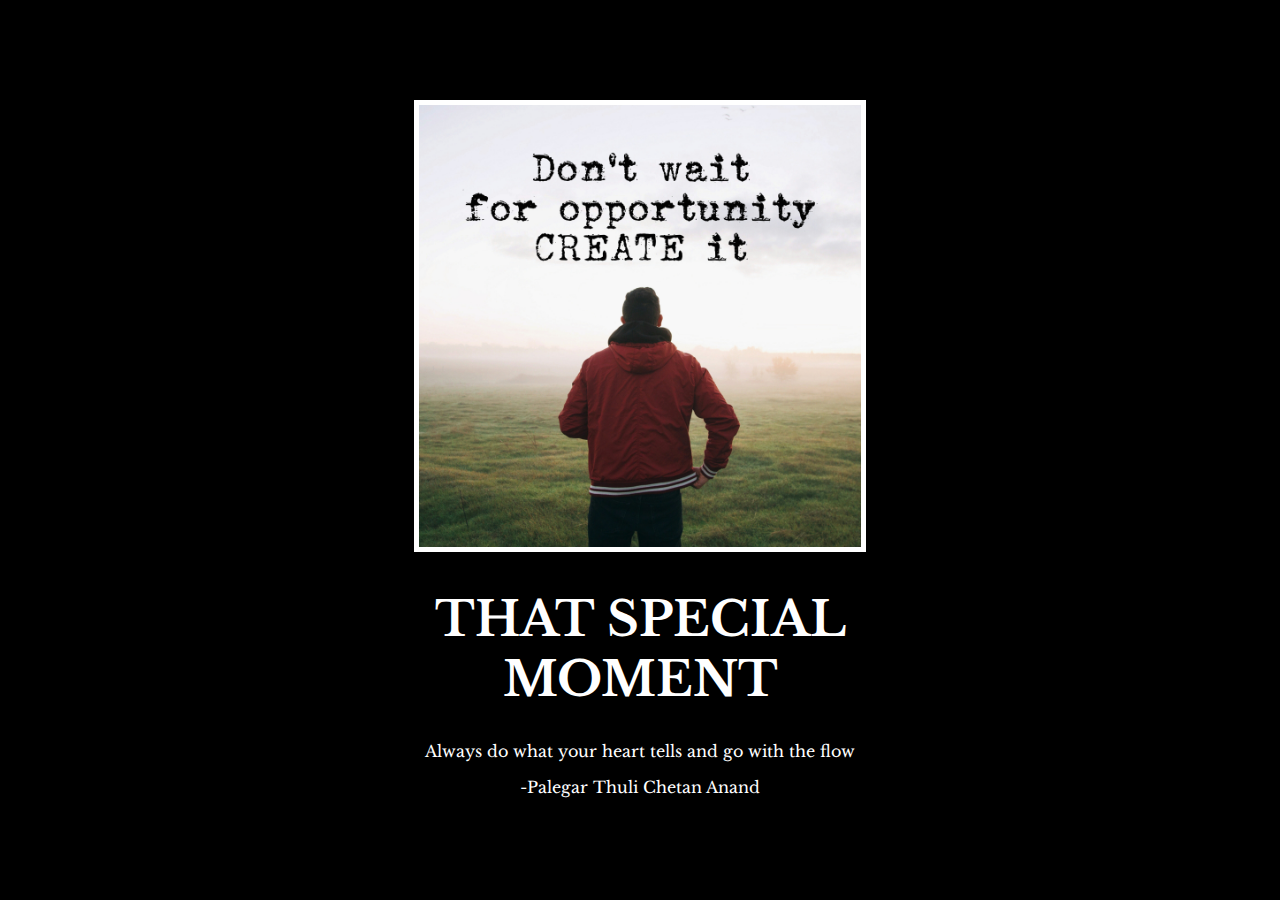
<file: index.html>
<!DOCTYPE html>
<html lang="en">
  <head>
    <meta charset="UTF-8">
    <title>Motivation name</title>
    <link rel="stylesheet" href="./style.css" />
    <link rel="preconnect" href="https://fonts.googleapis.com">
    <link rel="preconnect" href="https://fonts.gstatic.com" crossorigin>
    <link href="https://fonts.googleapis.com/css2?family=Libre+Baskerville&display=swap" rel="stylesheet">
  </head>

  <body>
    <div class="poster">
      <img class="motivation-img" src="./assets/images/Chetan.jpg" alt="Chetan stand up with Motivation" />
      <h1>That Special Moment</h1>
      <p>Always do what your heart tells and go with the flow</p>
      <footer> 
        <p>-Palegar Thuli Chetan Anand</p>
      </footer>
      </div>
  </body>

</html>
<!-- 
  TODO: Create a motivational post website.
Style it how ever you like. 
Look at the goal image for inspiration.
But it must have the following features:
1. The main h1 text should be using the Regular Libre Baskerville Font from Google Fonts:
  https://fonts.google.com/specimen/Libre+Baskerville
2. The text should be white and background black.
3. Add your own image into the images folder inside assets. It should have a 5px white border.
4. The text should be center aligned.
5. Create a div to contain the h1, p and img elements. Adjust the margins so that the image and text are centered on the page. 
  Hint: You horizontally center a div by giving it a width of 50% and a margin-left of 25%.
  Hint: Set the image to have a width of 100% so it fills the div. 
6. Read about the text-transform property on MDN docs to make the h1 uppercase with CSS.
  https://developer.mozilla.org/en-US/docs/Web/CSS/text-transform 
-->
</file>
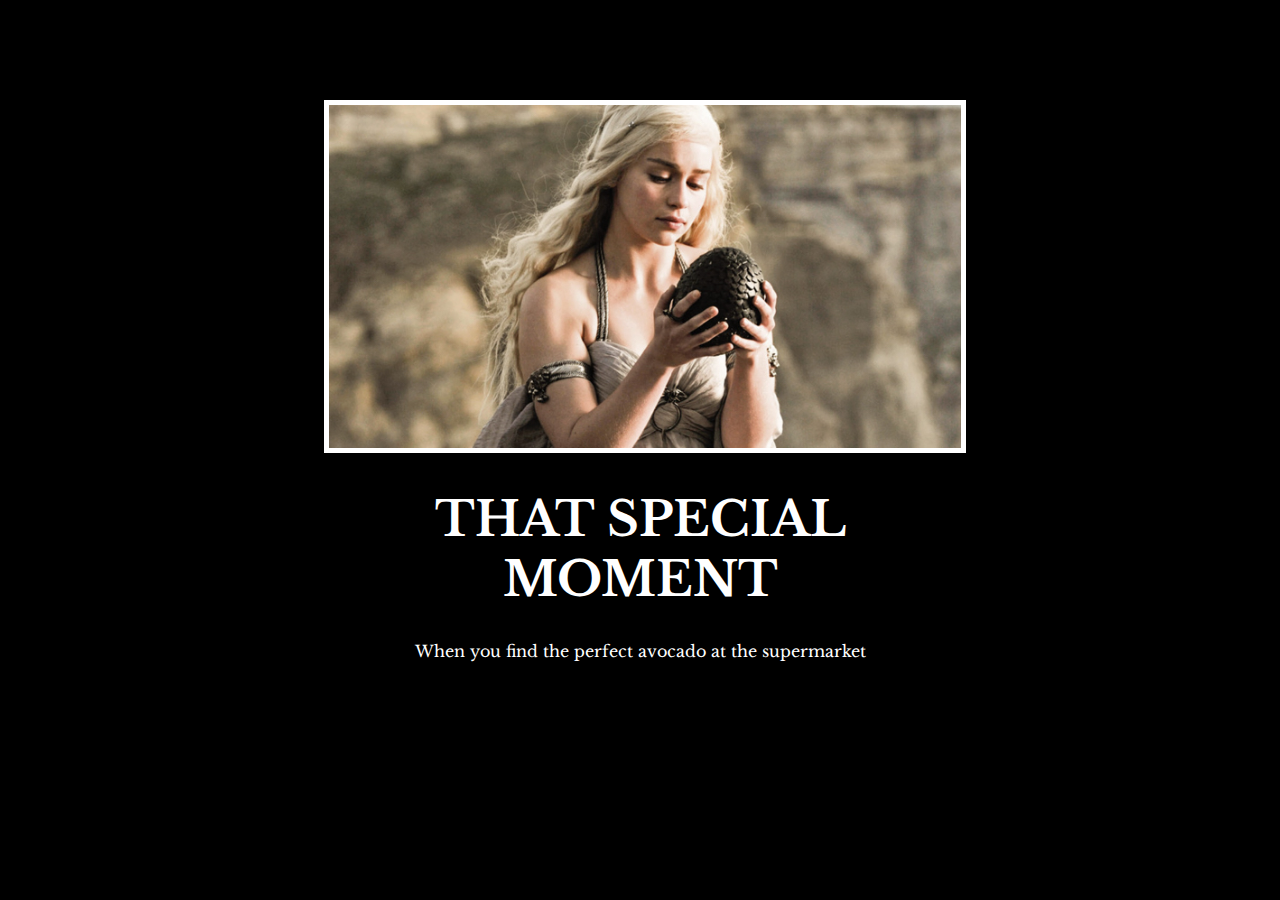
<file: solution/solution.html>
<!DOCTYPE html>
<html lang="en">
<head>
  <meta charset="UTF-8">
  <title>Motivation Meme</title>
  <link rel="stylesheet" href="./solution.css" />
  <link rel="preconnect" href="https://fonts.googleapis.com">
  <link rel="preconnect" href="https://fonts.gstatic.com" crossorigin>
  <link href="https://fonts.googleapis.com/css2?family=Libre+Baskerville&display=swap" rel="stylesheet">
</head>

<body>

  <div class="poster">
    <img class="motivation-img" src="./assets/images/daenerys.jpeg" src="daenerys with egg" />
    <h1>That Special Moment</h1>
    <p>When you find the perfect avocado at the supermarket</p>
  </div>
</body>

</html>
</file>
<file: style.css>
body {
    background-color: black;
}
h1 {
    text-transform: uppercase;
    font-size: 3rem;
}
.poster {
    width: 50%;
    margin-left: 25%;
    margin-top: 100px;
    color: white;
    font-family: 'Libre Baskerville', serif;
    text-align: center;
}
.motivation-img {
    border: 5px solid white;
    width: 70%;
}
</file>
<file: solution/solution.css>
body {
  background-color: black;
}
h1 {
  text-transform: uppercase;
  font-size: 3rem;
}

.poster {
  width: 50%;
  margin-left: 25%;
  margin-top: 100px;
  color: white;
  font-family: "Libre Baskerville", serif;
  text-align: center;
}

.motivation-img {
  border: 5px solid white;
  width: 100%;
}
</file>
